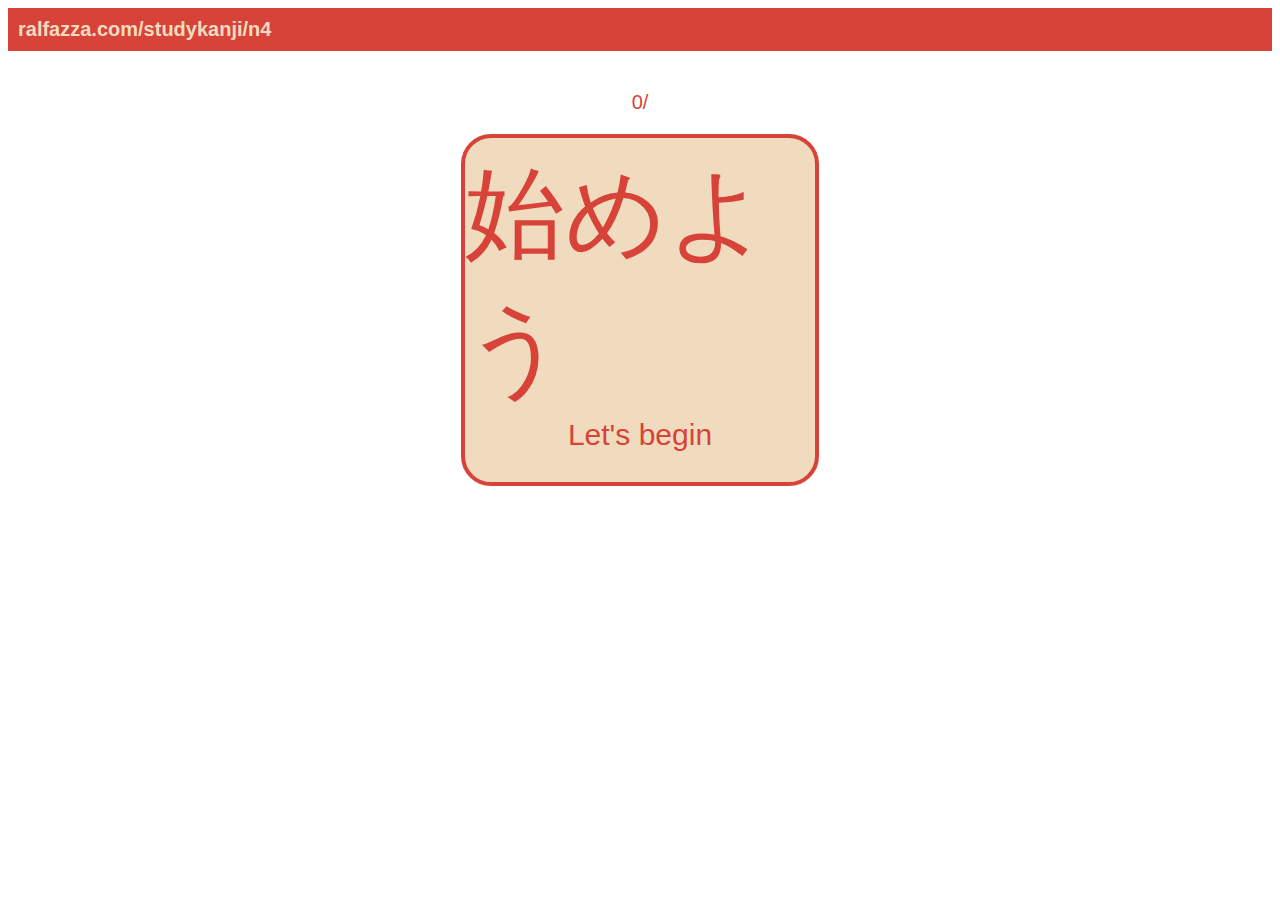
<file: n4.html>
<!DOCTYPE html>
<html lang="en">

<head>
    <meta charset="UTF-8">
    <meta name="viewport" content="width=device-width, initial-scale=1.0">
    <link rel="stylesheet" href="index.css">
</head>

<body>
    <nav class="navbar">
        <a href="index.html">ralfazza.com/studykanji/n4</a>
    </nav>
    <div class="container">
        <div class="counter">0/</div>
        <div class="card">
            <div class="left">
                <div id="kanji">始めよう</div>
                <div id="english">Let's begin</div>
            </div>
            <div class="right">
                <table class="examples">
                </table>
            </div>
        </div>
    </div>
    <script src="n4.js"></script>
    <script src="main.js"></script>
</body>

</html>
</file>
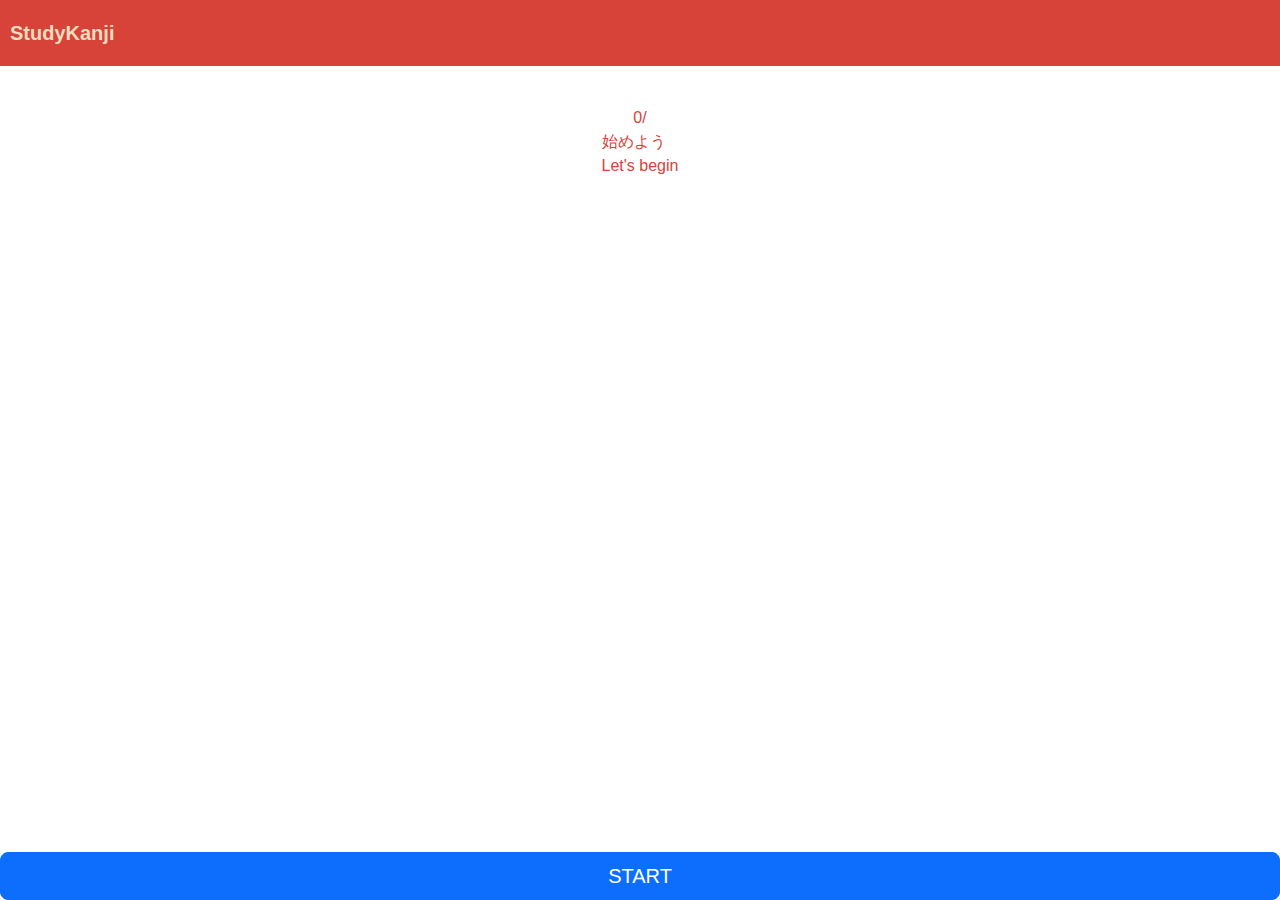
<file: n4cur.html>
<!DOCTYPE html>
<html lang="en">

<head>
    <meta charset="UTF-8">
    <meta name="viewport" content="width=device-width, initial-scale=1.0">
    <link href="https://cdn.jsdelivr.net/npm/bootstrap@5.3.3/dist/css/bootstrap.min.css" rel="stylesheet"
        integrity="sha384-QWTKZyjpPEjISv5WaRU9OFeRpok6YctnYmDr5pNlyT2bRjXh0JMhjY6hW+ALEwIH" crossorigin="anonymous">
    <link rel="stylesheet" href="index.css">
</head>

<body>
    <nav class="navbar">
        <a href="index.html">StudyKanji</a>
    </nav>
    <div class="container">
        <div id="counter">
            <div id="counternumber">0/</div>
            <span id="counterline"></span>
        </div>
        <div class="kanjicard">
            <div id="kanji">始めよう</div>
            <div id="english">Let's begin</div>
            <table class="table examples_table">
                <tbody class="examples_tbody">

                </tbody>
            </table>
        </div>
        <div class="d-grid gap-2 col-12 mx-auto fixed-bottom mainbtn_div">
            <button type="button" class="btn btn-primary btn-lg mainbtn" id="mainbtn">START</button>
        </div>
    </div>

    <script src="https://cdn.jsdelivr.net/npm/bootstrap@5.3.3/dist/js/bootstrap.bundle.min.js"
        integrity="sha384-YvpcrYf0tY3lHB60NNkmXc5s9fDVZLESaAA55NDzOxhy9GkcIdslK1eN7N6jIeHz" crossorigin="anonymous">
    </script>
    <script src="n4cur.js"></script>
    <script src="main.js"></script>
</body>

</html>
</file>
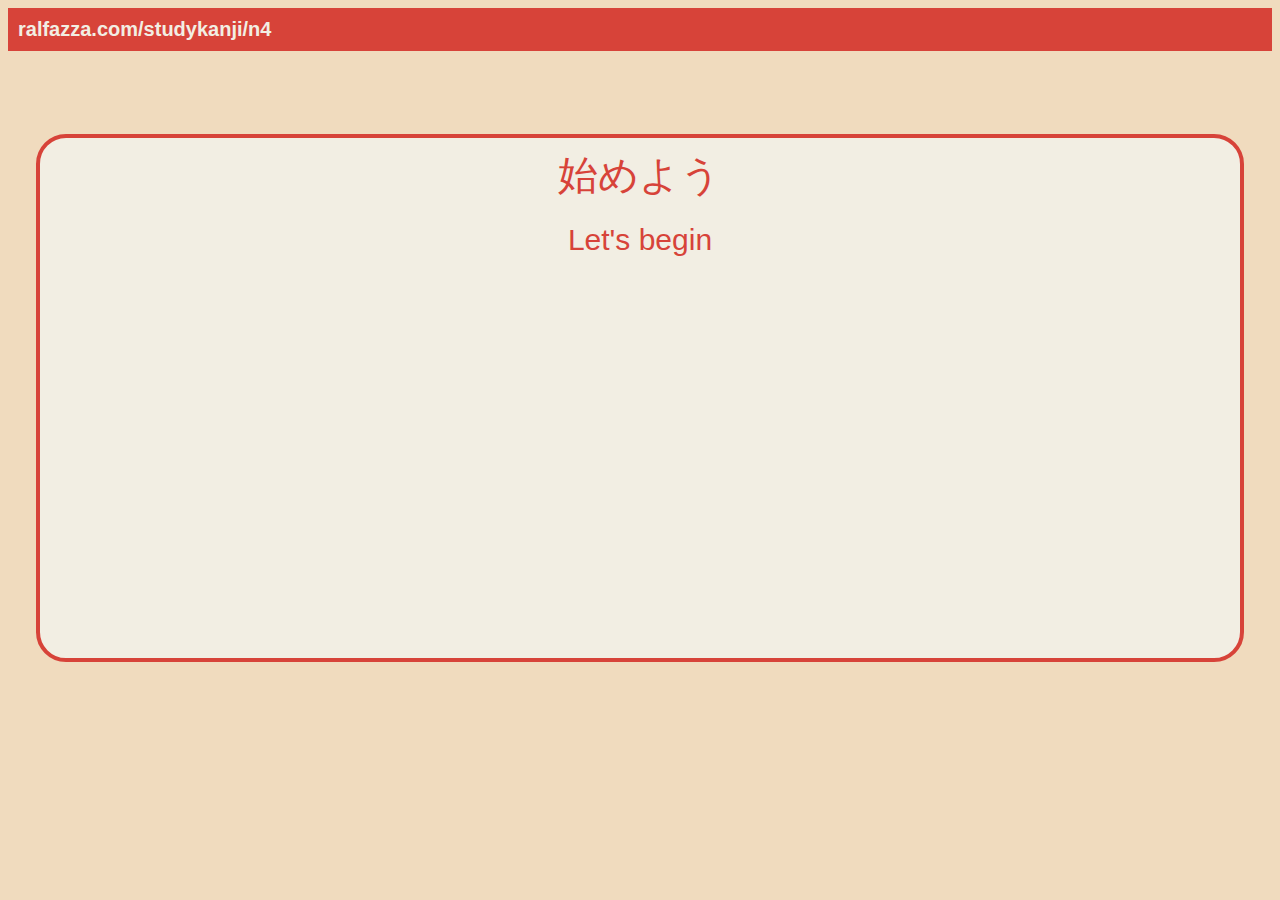
<file: n4new.html>
<!DOCTYPE html>
<html lang="en">

<head>
    <meta charset="UTF-8">
    <meta name="viewport" content="width=device-width, initial-scale=1.0">
    <link rel="stylesheet" href="indexnew.css">
</head>

<body>
    <nav class="navbar">
        <a href="index.html">ralfazza.com/studykanji/n4</a>
    </nav>
    <div class="container">
        <div class="counter">0/</div>
        <div class="card">
            <div id="kanji">始めよう</div>
            <div id="english">Let's begin</div>
            <div id="onyomi"></div>
            <div id="kunyomi"></div>
            <table class="examples">
            </table>
        </div>
    </div>
    <script src="n4new.js"></script>
    <script src="mainnew.js"></script>
</body>

</html>
</file>
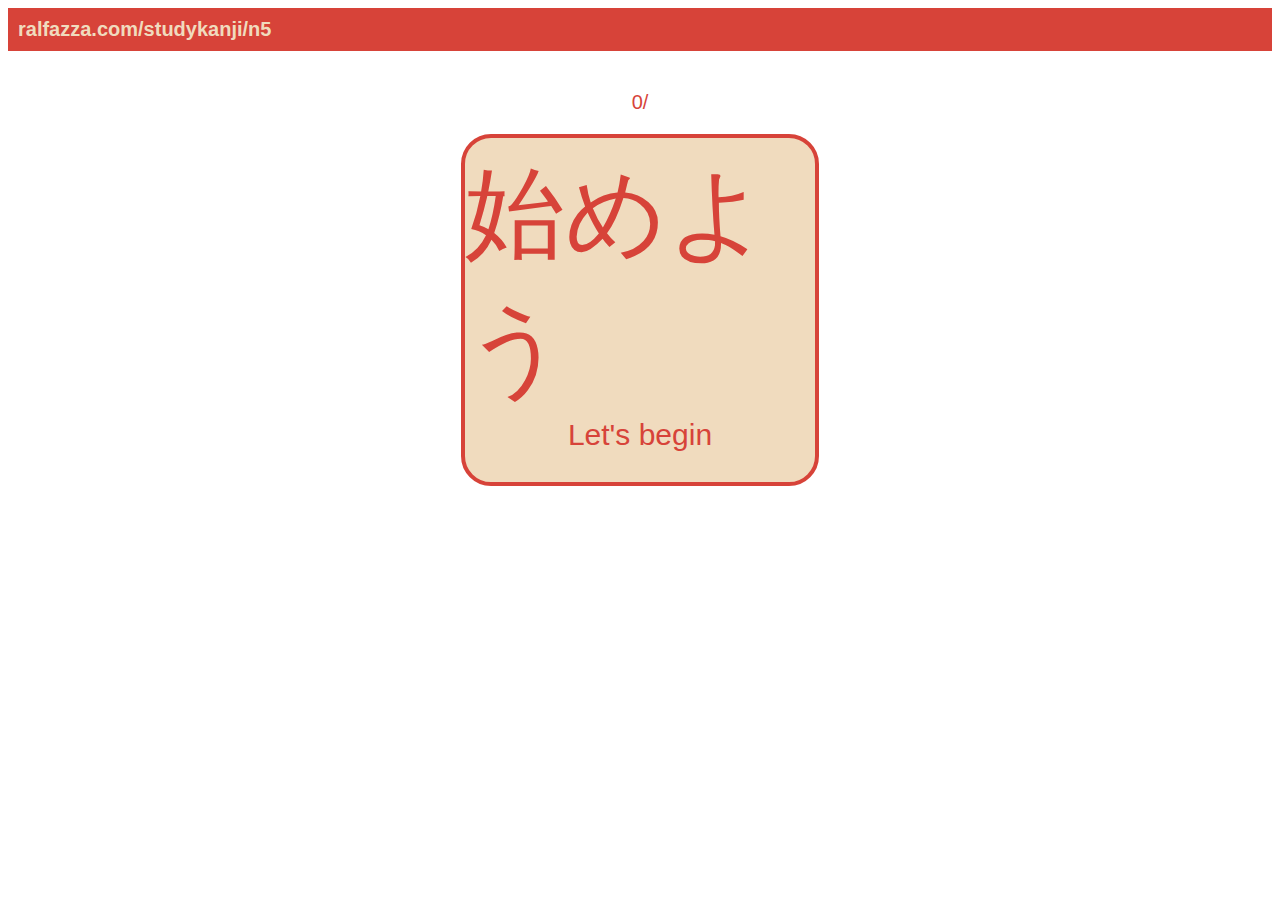
<file: n5.html>
<!DOCTYPE html>
<html lang="en">

<head>
    <meta charset="UTF-8">
    <meta name="viewport" content="width=device-width, initial-scale=1.0">
    <link rel="stylesheet" href="index.css">
</head>

<body>
    <nav class="navbar">
        <a href="index.html">ralfazza.com/studykanji/n5</a>
    </nav>
    <div class="container">
        <div class="counter">0/</div>
        <div class="card">
            <div class="left">
                <div id="kanji">始めよう</div>
                <div id="english">Let's begin</div>
            </div>
            <div class="right">
                <table class="examples">
                </table>
            </div>
        </div>
    </div>
    <script src="n5.js"></script>
    <script src="main.js"></script>
</body>

</html>
</file>
<file: index.css>
:root
{
    --myRed:#d74339;
    --myBeige:#F0DBBE;
}

body
{
    color: var(--myRed);
    font-family: Arial, Helvetica, sans-serif;
    /* font-size: 1px; */
}
a
{
    text-decoration: none;
}

.p100,.p200,.p300,.p400
{
    height: 20px;
    background-color: blue;
}
.p100{width: 100px;}
.p200{width: 200px;}
.p300{width: 300px;}
.p400{width: 400px;}

.navbar
{
    background-color: var(--myRed);
    display: flex;
    flex-direction: row;
    margin-bottom: 40px;
}
.navbar a
{
    color: var(--myBeige);
    font-size: 20px;
    font-weight: bold;
    padding: 10px;
}



.levels
{
    width: 100%;
    display: flex;
    flex-direction: column;
    align-items: center;
    justify-content: center;
    gap: 20px;
}
.level
{
    background-color: var(--myBeige);
    color: var(--myRed);
    font-weight: bold;
    font-size: 30px;
    height: 60px;
    line-height: 60px;
    max-width: 300px;
    min-width: 300px;
    border: 4px var(--myRed) solid;
    border-radius: 10px;
    text-align: center;
}
.container
{
    /* background-color: aqua; */
    width: 100%;
    display: flex;
    flex-direction: column;
    align-items: center;
    justify-content: center;
}
.counter
{
    font-size: 20px;
    margin-bottom: 20px;
}

.card
{
    
    background-color: var(--myBeige);
    border: 4px var(--myRed) solid;
    border-radius: 30px;
    display: flex;
    flex-direction: column;
    align-items: center;
    justify-content: center;
    gap: 20px;
    /* height: 250px; */
    width: 350px;
    /* max-width: 300px; */
    /* min-width: 300px; */
    /* padding: 10px 30px; */
    padding: 10px 0;
}

.left
{
    /* width: 40%; */
    /* background-color: blue; */
    display: flex;
    flex-direction: column;

    align-items: center;
    justify-content: center;
    
}
.left #kanji
{
    font-size: 100px;
}
.left #english
{
    font-size: 30px;
}

.right
{
    /* width: 60%; */
    /* background-color: chartreuse; */
    display: flex;
    flex-direction: column;
    align-items: center;
    justify-content: center;
    font-size: 18px;
    font-weight: bold;
}

.examples
{
    border-collapse: separate;
    /* border-spacing: 0; */
    /* margin: 20px; */
}
td
{
    padding-right: 10px;
}
td:last-child
{
    padding-right: none;
}

.nextLinks
{
    display: flex;
    flex-direction: row;
    gap: 30px;
}
.nextLinks a
{
    color: var(--myRed);
    font-weight: bold;
}
</file>
<file: indexnew.css>
:root
{
    --myRed:#d74339;
    --myBeige1:#F0DBBE;
    --myBeige:#F2EEE3;
}

body
{
    background-color: var(--myBeige1);
    /* color: black; */
    color: var(--myRed);
    font-family: Arial, Helvetica, sans-serif;
    /* font-size: 1px; */
}
a
{
    text-decoration: none;
}

.p100,.p200,.p300,.p400
{
    height: 20px;
    background-color: blue;
}
.p100{width: 100px;}
.p200{width: 200px;}
.p300{width: 300px;}
.p400{width: 400px;}

.navbar
{
    background-color: var(--myRed);
    display: flex;
    flex-direction: row;
    margin-bottom: 40px;
}
.navbar a
{
    color: var(--myBeige);
    font-size: 20px;
    font-weight: bold;
    padding: 10px;
}



.levels
{
    width: 100%;
    display: flex;
    flex-direction: column;
    align-items: center;
    justify-content: center;
    gap: 20px;
}
.level
{
    background-color: var(--myBeige);
    color: var(--myRed);
    font-weight: bold;
    font-size: 30px;
    height: 60px;
    line-height: 60px;
    max-width: 300px;
    min-width: 300px;
    border: 4px var(--myRed) solid;
    border-radius: 10px;
    text-align: center;
}
.container
{
    /* background-color: aqua; */
    width: 100%;
    display: flex;
    flex-direction: column;
    align-items: center;
    justify-content: center;
}
.counter
{
    font-size: 20px;
    margin-bottom: 20px;
}

.card
{
    /* background-color: white; */
    background-color: var(--myBeige);
    /* border: 4px black solid; */
    border: 4px var(--myRed) solid;
    border-radius: 30px;
    display: flex;
    flex-direction: column;
    align-items: center;
    /* justify-content: center; */
    gap: 20px;
    /* height: 250px; */
    /* width: 350px; */
    width: 95%;
    height: 500px;
    /* max-width: 300px; */
    /* min-width: 300px; */
    /* padding: 10px 30px; */
    padding: 10px 0;
}


#kanji
{
    font-size: 100px;
}
#english
{
    font-size: 30px;
}
#onyomi, #kunyomi
{
    font-size: 20px;
}

.examples
{
    border-collapse: separate;
    /* border-spacing: 0; */
    /* margin: 20px; */
}
td
{
    padding-right: 10px;
    font-size: 23px;
}
td:last-child
{
    padding-right: none;
}

.nextLinks
{
    display: flex;
    flex-direction: row;
    gap: 30px;
}
.nextLinks a
{
    color: black;
    /* color: var(--myRed); */
    font-weight: bold;
}
</file>
